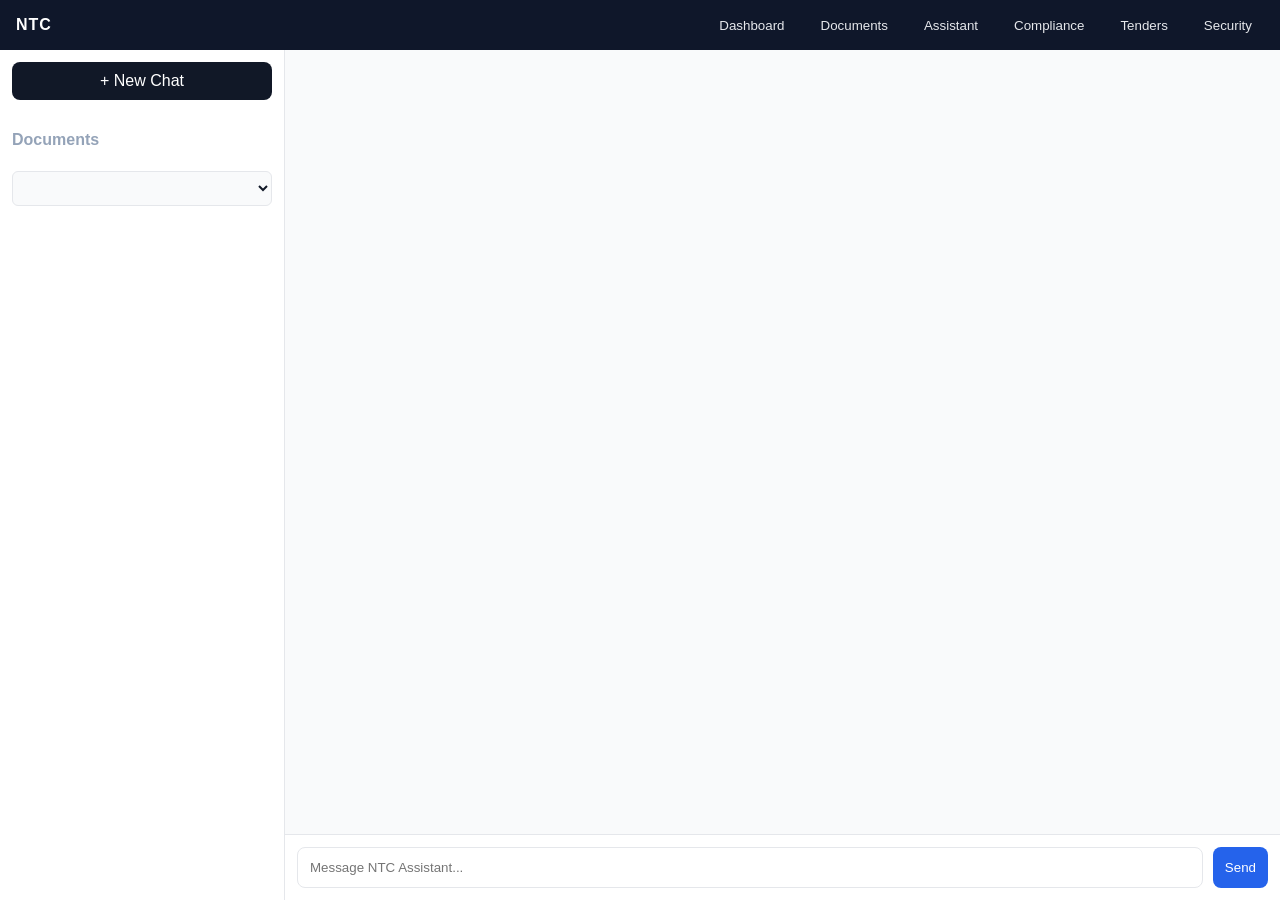
<file: frontend/assistant.html>
<!DOCTYPE html>
<html>
<head>
  <title>Assistant</title>
  <link rel="stylesheet" href="css/style.css">
</head>

<body>

<!-- TOP BAR -->
<div class="ntc-topbar">
  NTC
  <div class="nav">
    <button onclick="location.href='dashboard.html'">Dashboard</button>
    <button onclick="location.href='documents.html'">Documents</button>
    <button onclick="location.href='assistant.html'">Assistant</button>
    <button onclick="location.href='compliance.html'">Compliance</button>
    <button onclick="location.href='tenders.html'">Tenders</button>
    <button onclick="location.href='security.html'">Security</button>


  </div>
</div>

<div class="chat-container">

  <!-- SIDEBAR -->
  <div class="chat-sidebar">

    <div class="new-chat">+ New Chat</div>

    <h4 style="color:#94a3b8;">Documents</h4>
    <select id="docs" style="padding:8px;border-radius:6px;"></select>

    <div class="chat-list" id="history"></div>

  </div>

  <!-- CHAT MAIN -->
  <div class="chat-main">

    <div class="chat-box" id="chat"></div>

    <div class="chat-input">
      <input id="input" placeholder="Message NTC Assistant...">
      <button onclick="ask()">Send</button>
    </div>

  </div>

</div>

<script>

let activeDoc = null;

async function loadDocs() {
  let res = await fetch("http://localhost:8000/api/docs");
  let docs = await res.json();

  let sel = document.getElementById("docs");
  sel.innerHTML = "";

  for (let id in docs) {
    sel.innerHTML += `<option value="${id}">${docs[id]}</option>`;
  }

  activeDoc = Object.keys(docs)[0];
}

document.getElementById("docs").onchange = e => {
  activeDoc = e.target.value;
};

function addMsg(text, type) {
  let div = document.createElement("div");
  div.className = "msg " + type;
  div.innerText = text;
  document.getElementById("chat").appendChild(div);
  div.scrollIntoView();
}

async function ask() {
  let q = document.getElementById("input").value;
  if (!q) return;

  addMsg(q, "user");
  addMsg("Thinking...", "ai");

  let res = await fetch("http://localhost:8000/api/ask", {
    method: "POST",
    headers: {"Content-Type":"application/json"},
    body: JSON.stringify({
      doc_id: activeDoc,
      question: q
    })
  });

  let data = await res.json();

  document.querySelectorAll(".msg").forEach((m, i, arr) => {
    if (i === arr.length - 1 && m.innerText === "Thinking...") m.remove();
  });

  addMsg(data.answer, "ai");
  document.getElementById("input").value = "";
}

loadDocs();

</script>

</body>
</html>
</file>
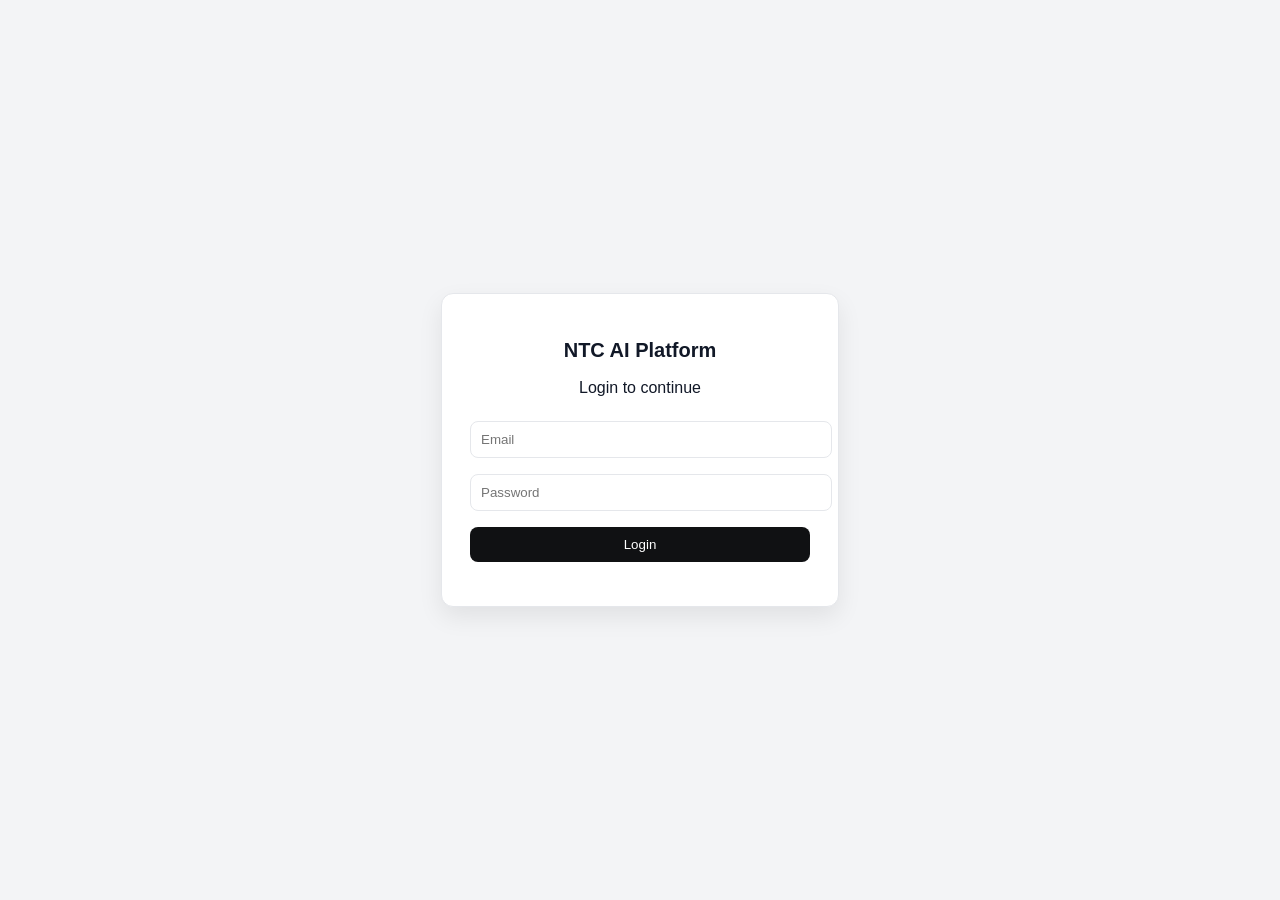
<file: frontend/compliance.html>
<!DOCTYPE html>
<html>

<head>

    <title>Compliance Intelligence</title>

    <link rel="stylesheet" href="css/style.css">

</head>

<body>

<!-- ==========================================
     TOP NAVIGATION
========================================== -->

<div class="ntc-topbar">

    <div style="font-size:17px">
        NTC 
    </div>

    <div class="nav">

        <button onclick="location.href='dashboard.html'">
            Dashboard
        </button>

        <button onclick="location.href='documents.html'">
            Documents
        </button>

        <button onclick="location.href='assistant.html'">
            Assistant
        </button>

        <button onclick="location.href='compliance.html'">
            Compliance
        </button>

        <button onclick="location.href='tenders.html'">
            Tenders
        </button>

        <button onclick="location.href='security.html'">
            Security
        </button>

    </div>

</div>

<!-- ==========================================
     MAIN CONTENT
========================================== -->

<div class="main">

    <h2>Compliance Intelligence</h2>

    <p>

        Upload multiple policy documents, upload a complaint,
        analyze compliance against organizational policies,
        and ask follow-up questions.

    </p>

    <div class="compliance-grid">

        <!-- ============================= -->
        <!-- POLICY -->
        <!-- ============================= -->

        <div class="compliance-card">

            <h3>📚 Policy Knowledge Base</h3>

            <p>

                Upload one or more policy PDF files.

            </p>

            <input
                type="file"
                id="policyFiles"
                multiple
                accept=".pdf">

            <button onclick="uploadPolicies()">

                Upload Policies

            </button>

            <div class="status-box" id="policyStatus">

                No policy uploaded.

            </div>

        </div>


        <!-- ============================= -->
        <!-- COMPLAINT -->
        <!-- ============================= -->

        <div class="compliance-card">

            <h3>📝 Complaint Upload</h3>

            <p>

                Upload a complaint document.

            </p>

            <input
                type="file"
                id="complaintFile"
                accept=".pdf,.doc,.docx,.txt">

            <button onclick="uploadComplaint()">

                Upload Complaint

            </button>

            <div class="status-box" id="complaintStatus">

                No complaint uploaded.

            </div>

        </div>


        <!-- ============================= -->
        <!-- ANALYSIS -->
        <!-- ============================= -->

        <div class="compliance-card">

            <h3>🔍 Compliance Analysis</h3>

            <p>

                Compare the uploaded complaint against
                all uploaded policies.

            </p>

            <button onclick="analyzeComplaint()">

                Analyze Complaint

            </button>

            <br><br>

            <textarea

                id="analysisResult"

                placeholder="Compliance report will appear here..."

                readonly>

            </textarea>

        </div>


        <!-- ============================= -->
        <!-- CHAT -->
        <!-- ============================= -->

        <div class="compliance-card">

            <h3>💬 Compliance Chat</h3>

            <p>

                Ask questions about the complaint,
                policies, clauses or recommendations.

            </p>

            <textarea

                id="chatQuestion"

                placeholder="Example: Which policy clause is violated?">

            </textarea>

            <br>

            <button onclick="askCompliance()">

                Ask AI

            </button>

            <br><br>

            <textarea

                id="chatAnswer"

                placeholder="AI response..."

                readonly>

            </textarea>

        </div>

    </div>

</div>

<script src="js/navigation.js"></script>
<script src="js/compliance.js"></script>

</body>

</html>
</file>
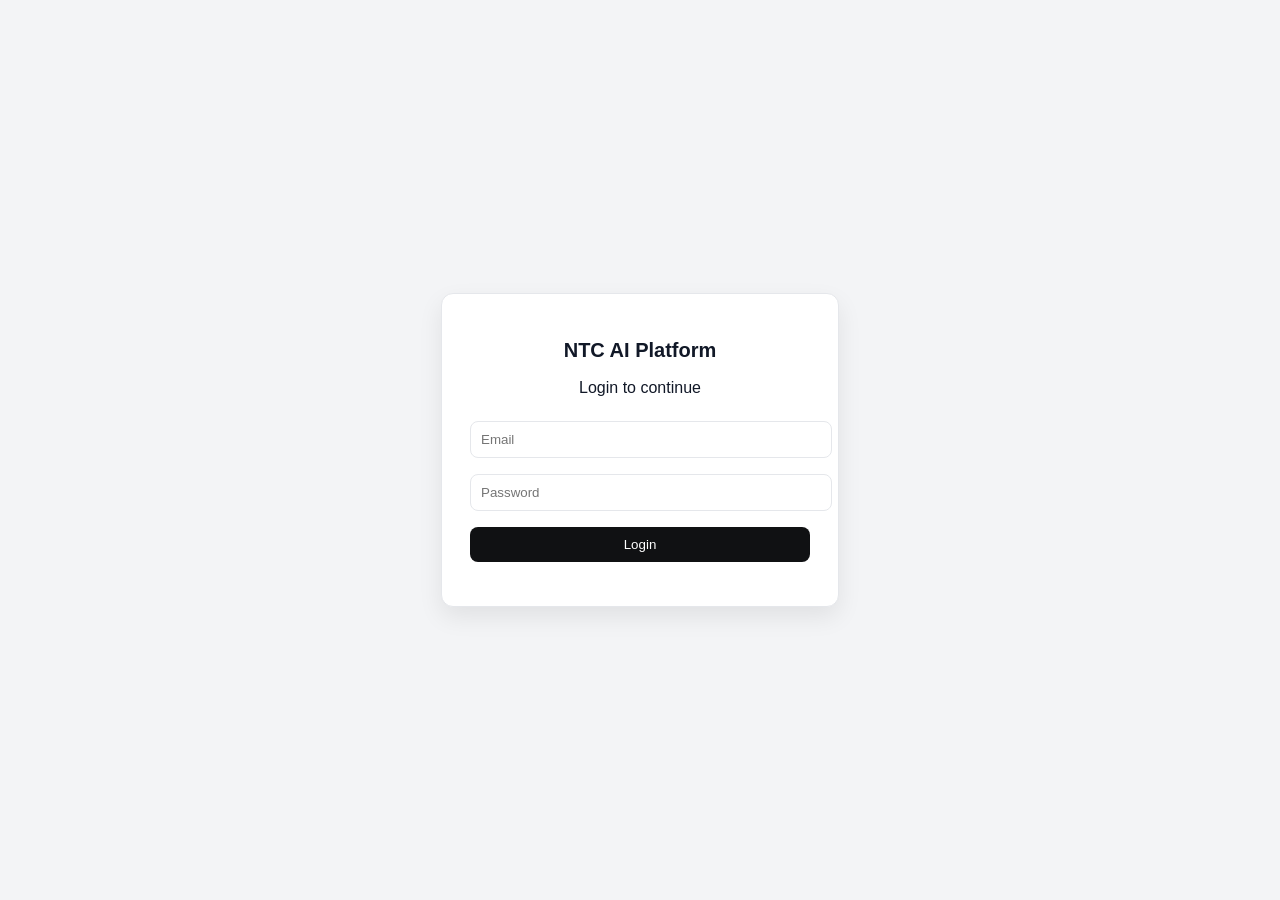
<file: frontend/dashboard.html>
<!DOCTYPE html>
<html>
<head>
  <title>NTC AI Platform</title>
  <link rel="stylesheet" href="css/style.css">
</head>
<body>

<div class="container">

  <!-- SIDEBAR -->
  <div class="sidebar">

    <h2>NTC AI</h2>

    <button onclick="go('dashboard.html')">Dashboard</button>

    <hr>

    <h4>AI CORE</h4>
    <button onclick="go('documents.html')">Documents</button>
    <button onclick="go('assistant.html')">Assistant</button>
    <button onclick="go('compliance.html')">Compliance</button>
    <button onclick="go('tenders.html')">Tenders</button>
    <button onclick="go('security.html')">Security</button>

    <hr>

    <h4>MONITORING</h4>
    <button onclick="go('audit.html')">Audit</button>
    <button onclick="go('alerts.html')">Alerts</button>
    <button onclick="go('logs.html')">Logs</button>
    <button onclick="go('analytics.html')">Analytics</button>

    <hr>

    <h4>MANAGEMENT</h4>
    <button onclick="go('users.html')">👤 Users</button>
    <button onclick="go('roles.html')">🔐 Roles</button>
    <button onclick="go('settings.html')">⚙ Settings</button>

  </div>

  <!-- MAIN -->
  <div class="main">

    <!-- TOP BAR -->
    <div class="topbar">
      <h1>Dashboard Overview</h1>

      <div class="userbox">
        <span>Admin</span>
        <button class="logout" onclick="logout()">Logout</button>
      </div>
    </div>

    <!-- STATS -->
    <div class="grid">

      <div class="card">
        📄 Documents<br>
        <b>1,250</b>
      </div>

      <div class="card">
        📊 Compliance Issues<br>
        <b>12</b>
      </div>

      <div class="card">
        🚨 Security Alerts<br>
        <b>3</b>
      </div>

      <div class="card">
        👥 Active Users<br>
        <b>45</b>
      </div>

    </div>

    <!-- QUICK ACTIONS -->
    <h2>Quick Actions</h2>

    <div class="grid">

      <div class="card clickable" onclick="go('assistant.html')">
        🤖 AI Assistant
      </div>

      <div class="card clickable" onclick="go('documents.html')">
        📄 Upload Documents
      </div>

      <div class="card clickable" onclick="go('security.html')">
        🛡 Security Center
      </div>

      <div class="card clickable" onclick="go('alerts.html')">
        🚨 View Alerts
      </div>

    </div>

  </div>

</div>

<script src="js/navigation.js"></script>

</body>
</html>
</file>
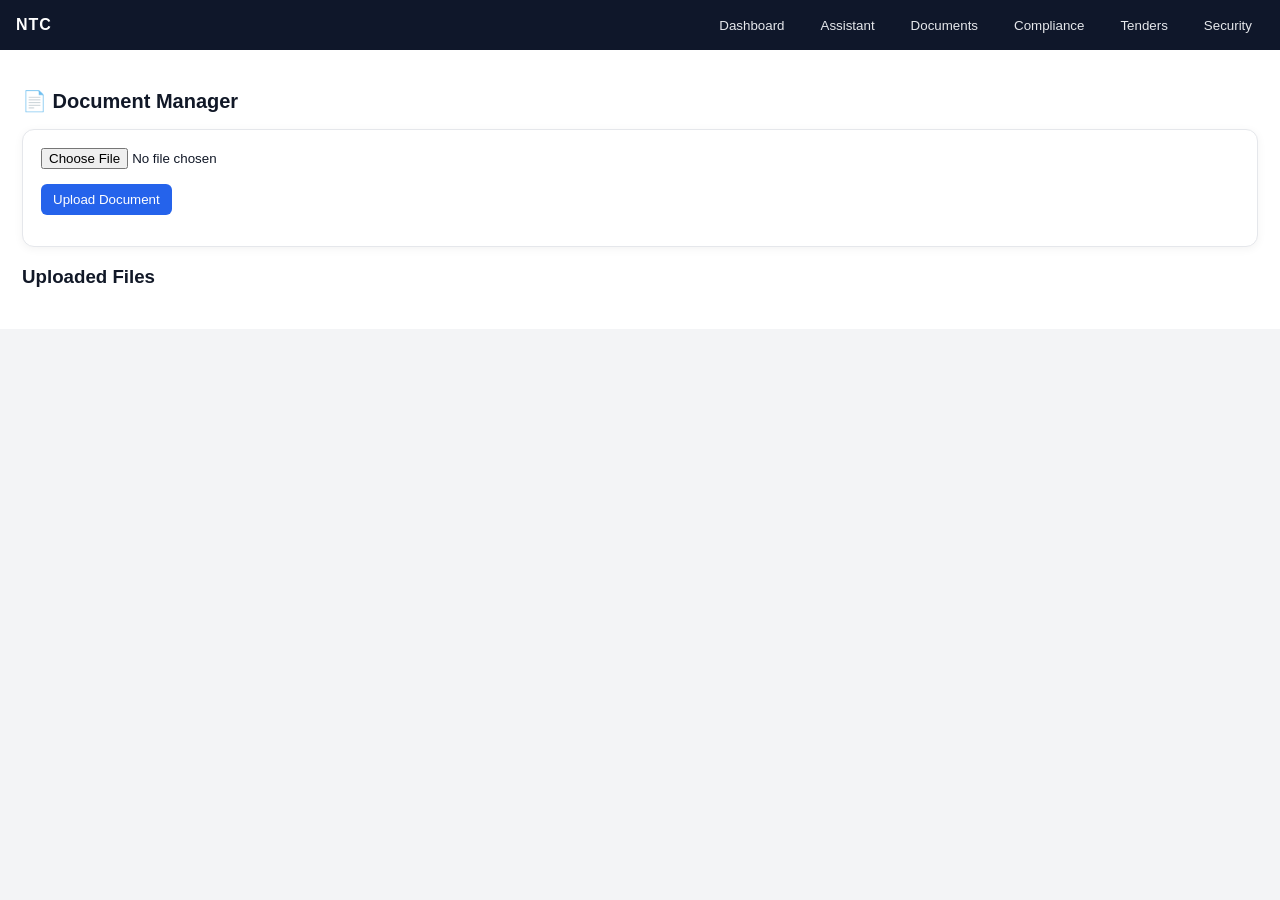
<file: frontend/documents.html>
<!DOCTYPE html>
<html>
<head>
  <title>Documents</title>
  <link rel="stylesheet" href="css/style.css">
</head>

<body>

<div class="ntc-topbar">
  NTC
  <div class="nav">
    <button onclick="location.href='dashboard.html'">Dashboard</button>
    <button onclick="location.href='assistant.html'">Assistant</button>
    <button onclick="location.href='documents.html'">Documents</button>
    <button onclick="location.href='compliance.html'">Compliance</button>
    <button onclick="location.href='tenders.html'">Tenders</button>
    <button onclick="location.href='security.html'">Security</button>
  </div>
</div>

<div class="main">

  <h2>📄 Document Manager</h2>

  <div class="card">
    <input type="file" id="file">
    <br><br>

    <button onclick="upload()" style="background:#2563eb;color:white;">
      Upload Document
    </button>

    <p id="status"></p>
  </div>

  <h3>Uploaded Files</h3>

  <div id="docs"></div>

</div>

<script>

async function upload() {
  let file = document.getElementById("file").files[0];

  let form = new FormData();
  form.append("file", file);

  document.getElementById("status").innerText = "Uploading... (0/20)";

  let res = await fetch("http://localhost:8000/api/upload", {
    method: "POST",
    body: form
  });

  let data = await res.json();

  document.getElementById("status").innerText = "Uploaded: " + data.filename;

  loadDocs();
}

async function loadDocs() {
  let res = await fetch("http://localhost:8000/api/docs");
  let data = await res.json();

  let box = document.getElementById("docs");
  box.innerHTML = "";

  for (let id in data) {
    box.innerHTML += `
      <div class="card" style="display:flex;justify-content:space-between;">
        <span>📄 ${data[id]}</span>
        <button onclick="del('${id}')" style="background:#ef4444;color:white;">
          Delete
        </button>
      </div>
    `;
  }
}

async function del(id) {
  await fetch("http://localhost:8000/api/docs/" + id, {
    method: "DELETE"
  });

  loadDocs();
}

loadDocs();

</script>

</body>
</html>
</file>
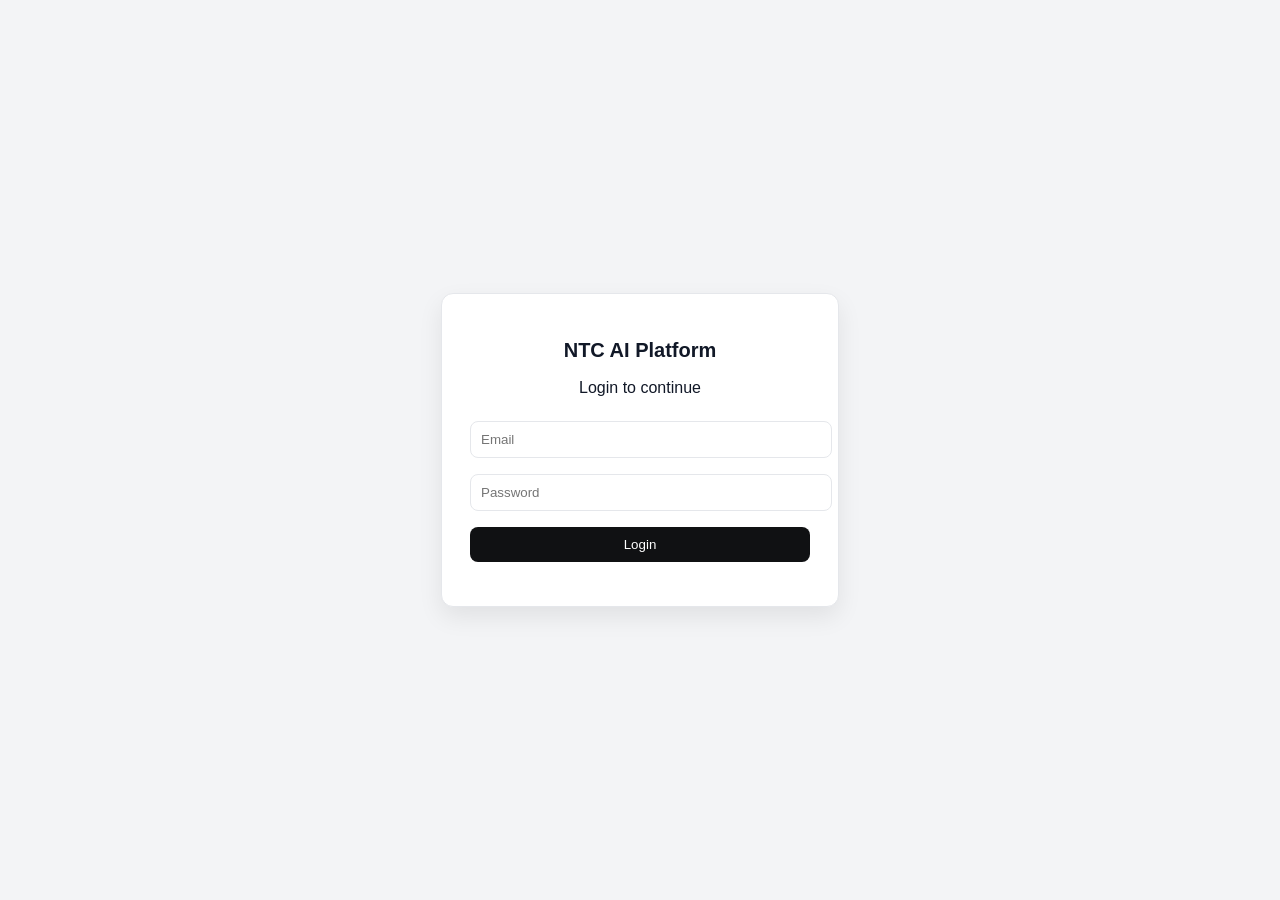
<file: frontend/login.html>
<!DOCTYPE html>
<html>
<head>
  <title>Login - NTC AI</title>
  <link rel="stylesheet" href="css/style.css">
</head>
<body>

<div class="login-container">

  <div class="login-card">

    <h2>NTC AI Platform</h2>
    <p>Login to continue</p>

    <input type="email" id="email" placeholder="Email">
    <input type="password" id="password" placeholder="Password">

    <button onclick="login()">Login</button>

    <p id="msg"></p>

  </div>

</div>

<script src="js/auth.js"></script>

</body>
</html>
</file>
<file: frontend/css/style.css>
/* =========================
   GLOBAL
========================= */

body {
  margin: 0;
  font-family: "Segoe UI", Arial, sans-serif;
  background: #f3f4f6;
  color: #111827;
}

/* =========================
   LAYOUT
========================= */

.container {
  display: flex;
  height: 100vh;
}

/* =========================
   SIDEBAR (CLEAN DARK UI)
========================= */

.sidebar {
  width: 220px;
  background: #0f172a;
  padding: 18px;
  overflow-y: auto;
  color: white;
  border-right: 1px solid #1f2937;
}

.sidebar h2 {
  text-align: center;
  margin-bottom: 20px;
  font-size: 20px;
  color: #efeff0;
}

.sidebar h4 {
  font-size: 11px;
  color: #94a3b8;
  margin: 16px 0 6px;
  letter-spacing: 0.5px;
}

/* REMOVE UGLY LINES (IMPORTANT FIX) */
.sidebar hr {
  display: none;
}

/* Sidebar buttons (CLEAN VERSION) */
.sidebar button {
  width: 100%;
  padding: 10px 12px;
  margin: 3px 0;
  background: transparent;
  border: none;              /* ❌ removes white lines */
  color: #e5e7eb;
  text-align: left;
  cursor: pointer;
  border-radius: 8px;
  font-size: 13px;
  transition: 0.01s ease;
}

.sidebar button:hover {
  background: #cac7cd;
  color: #ffffff;
}

/* =========================
   MAIN AREA (WHITE CLEAN)
========================= */

.main {
  flex: 1;
  padding: 22px;
  background: #ffffff;
  overflow-y: auto;
}

/* =========================
   TOPBAR
========================= */

.topbar {
  display: flex;
  justify-content: space-between;
  align-items: center;
  margin-bottom: 20px;
}

.topbar h1,h2 {
  font-size: 20px;
  font-weight: 600;
  color: #111827;
}


/* =========================
   GRID
========================= */

.grid {
  display: grid;
  grid-template-columns: repeat(auto-fit, minmax(220px, 1fr));
  gap: 16px;
}

/* =========================
   CARD (MODERN SAAS STYLE)
========================= */

.card {
  background: #ffffff;
  padding: 18px;
  border-radius: 12px;
  font-size: small;
  border: 1px solid #e5e7eb;
  box-shadow: 0 2px 10px rgba(0,0,0,0.05);
  transition: 0.2s ease;
}

.card:hover {
  transform: translateY(-3px);
  border-color: #cbd5e1;
}

/* clickable cards */
.clickable {
  cursor: pointer;
  background: #f9fafb;
}

.clickable:hover {
  background: #b4bac4;
}

/* =========================
   BUTTONS (GLOBAL CLEAN)
========================= */

button {
  padding: 8px 12px;
  border-radius: 6px;
  border: none;
  cursor: pointer;
}

/* logout button */
.logout {
  background: #ef4444;
  color: white;
}
.card button {
  background: #ef4444;
  color: rgb(21, 19, 19);
}

.logout:hover {
  background: #dc2626;
}

/* =========================
   LOGIN PAGE (CLEAN)
========================= */

.login-container {
  height: 100vh;
  display: flex;
  justify-content: center;
  align-items: center;
  background: #f3f4f6;
}

.login-card {
  background: white;
  padding: 28px;
  border-radius: 12px;
  width: 340px;
  text-align: center;
  border: 1px solid #e5e7eb;
  box-shadow: 0 10px 25px rgba(0,0,0,0.08);
}

.login-card input {
  width: 100%;
  padding: 10px;
  margin: 8px 0;
  border-radius: 8px;
  border: 1px solid #e5e7eb;
  outline: none;
}

.login-card button {
  width: 100%;
  padding: 10px;
  background: #101113;
  color: white;
  border-radius: 8px;
  margin-top: 8px;
}

.login-card button:hover {
  background: #5e5e60;
}

/* =========================
   NTC TOP BAR (GLOBAL)
========================= */

.ntc-topbar {
  height: 50px;
  background: #0f172a;
  color: white;
  display: flex;
  align-items: center;
  padding: 0 16px;
  font-weight: 600;
  letter-spacing: 1px;
}

.ntc-topbar .nav {
  margin-left: auto;
  display: flex;
  gap: 12px;
}

.ntc-topbar .nav button {
  background: transparent;
  color: #e5e7eb;
  border: none;
  cursor: pointer;
}

.ntc-topbar .nav button:hover {
  color: white;
}

/* =========================
   CHATGPT STYLE LAYOUT
========================= */

.chat-container {
  display: flex;
  height: calc(100vh - 50px);
}

/* LEFT SIDEBAR */
.chat-sidebar {
  width: 260px;
  background: #0b1220;
  color: white;
  display: flex;
  flex-direction: column;
  padding: 12px;
}

.new-chat {
  background: #2563eb;
  color: white;
  padding: 10px;
  border-radius: 8px;
  margin-bottom: 10px;
  text-align: center;
  cursor: pointer;
}

.new-chat:hover {
  background: #1d4ed8;
}

.chat-list {
  flex: 1;
  overflow-y: auto;
}

.chat-item {
  padding: 10px;
  border-radius: 8px;
  cursor: pointer;
  color: #cbd5e1;
}

.chat-item:hover {
  background: #1e293b;
  color: white;
}

/* MAIN CHAT AREA */
.chat-main {
  flex: 1;
  display: flex;
  flex-direction: column;
  background: #f9fafb;
}

/* messages */
.chat-box {
  flex: 1;
  padding: 20px;
  overflow-y: auto;
}

.msg {
  max-width: 60%;
  padding: 10px 14px;
  margin: 8px 0;
  border-radius: 10px;
}

.msg.user {
  background: #2563eb;
  color: white;
  margin-left: auto;
}

.msg.ai {
  background: white;
  border: 1px solid #e5e7eb;
}

/* input bar (ChatGPT style bottom) */
.chat-input {
  display: flex;
  padding: 12px;
  background: white;
  border-top: 1px solid #e5e7eb;
}

.chat-input input {
  flex: 1;
  padding: 12px;
  border: 1px solid #e5e7eb;
  border-radius: 8px;
}

.chat-input button {
  margin-left: 10px;
  background: #2563eb;
  color: white;
  border-radius: 8px;
}

/* =========================
   FIX: ASSISTANT SIDEBAR WHITE ONLY
========================= */

.chat-sidebar {
  background: #ffffff !important;
  color: #111827 !important;
  border-right: 1px solid #e5e7eb;
}

/* text inside sidebar becomes dark */
.chat-sidebar .new-chat {
  background: #111827;
  color: white;
}

.chat-sidebar select {
  background: #f9fafb;
  color: #111827;
  border: 1px solid #e5e7eb;
}

.chat-item {
  color: #374151;
}

.chat-item:hover {
  background: #f3f4f6;
  color: #111827;
}

/* ===========================================
   COMPLIANCE PAGE
=========================================== */

.compliance-grid{
    display:grid;
    grid-template-columns:1fr 1fr;
    gap:20px;
    margin-top:20px;
}

.compliance-card{
    background:#ffffff;
    border:1px solid #e5e7eb;
    border-radius:12px;
    padding:18px;
    box-shadow:0 2px 8px rgba(0,0,0,.08);
    font-size: 12px;
}

.compliance-card h3{
    margin-top:0;
    margin-bottom:15px;
    color:#111827;
}

.compliance-card p{
    color:#6b7280;
    font-size:11px;
}

.compliance-card input[type=file]{
    width:100%;
    margin:12px 0;
}

.compliance-card textarea{
    width:100%;
    min-height:180px;
    resize:vertical;
    padding:10px;
    border:1px solid #d1d5db;
    border-radius:8px;
    box-sizing:border-box;
    font-size:14px;
}

.compliance-card button{
    background:#16a34a;
    color:white;
    padding:10px 18px;
    border:none;
    border-radius:8px;
    cursor:pointer;
    transition:.2s;
}

.compliance-card button:hover{
    background:#15803d;
}

.status-box{
    margin-top:15px;
    padding:10px;
    background:#f9fafb;
    border:1px solid #e5e7eb;
    border-radius:8px;
    font-size:11px;
}

@media(max-width:900px){

.compliance-grid{
    grid-template-columns:1fr;
}

}
</file>
